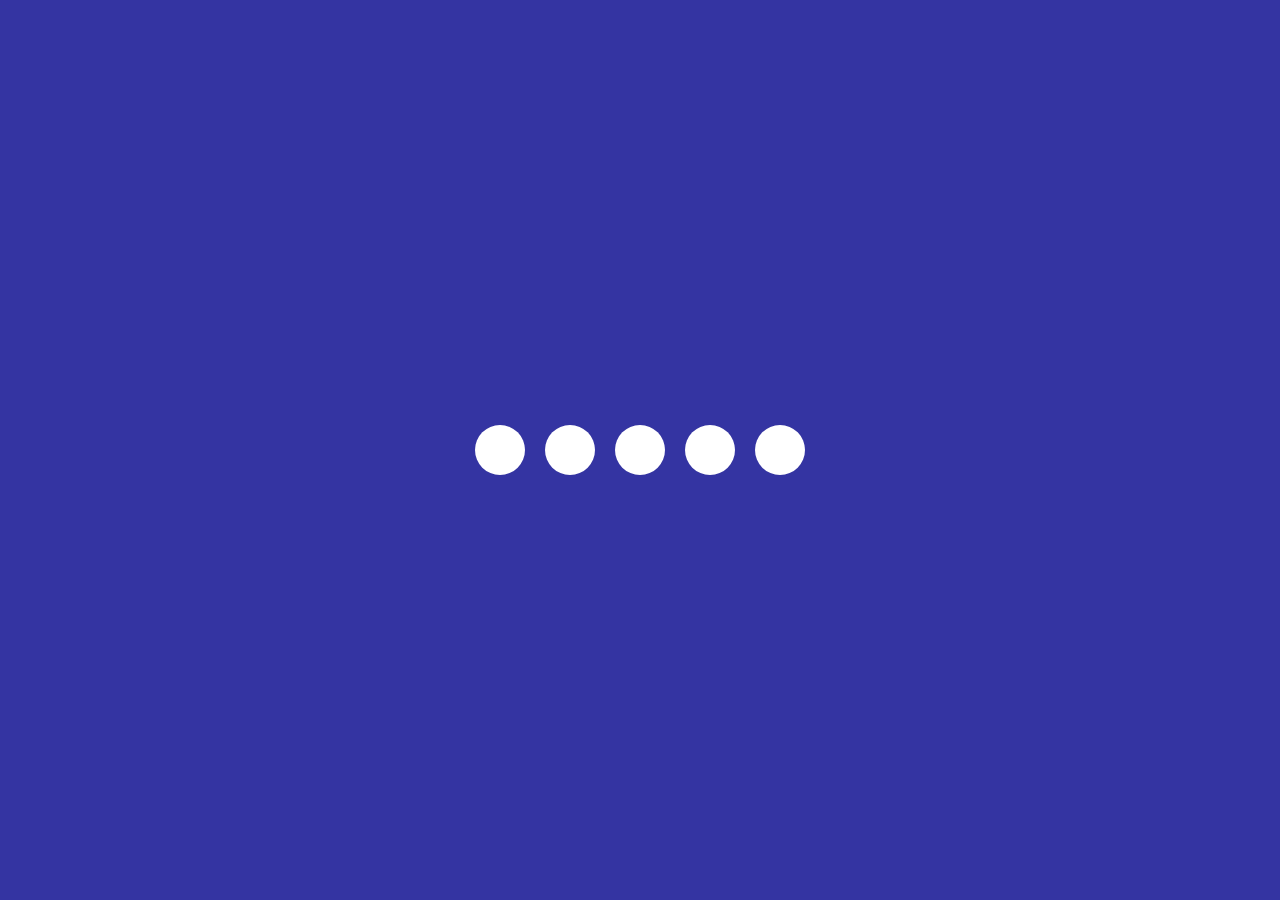
<file: 02. Creative loading page/index.html>
<!DOCTYPE html>
<html lang="en">
<head>
    <meta charset="UTF-8">
    <meta name="viewport" content="width=device-width, initial-scale=1.0">
    <title>Loading animation</title>
    <link rel="stylesheet" href="style.css">
</head>
<body>
    <section class="wrapper">
        <div class="loader">
            <div class="loading one"></div>
            <div class="loading two"></div>
            <div class="loading three"></div>
            <div class="loading four"></div>
            <div class="loading five"></div>
        </div>
    </section>
</body>
</html>
</file>
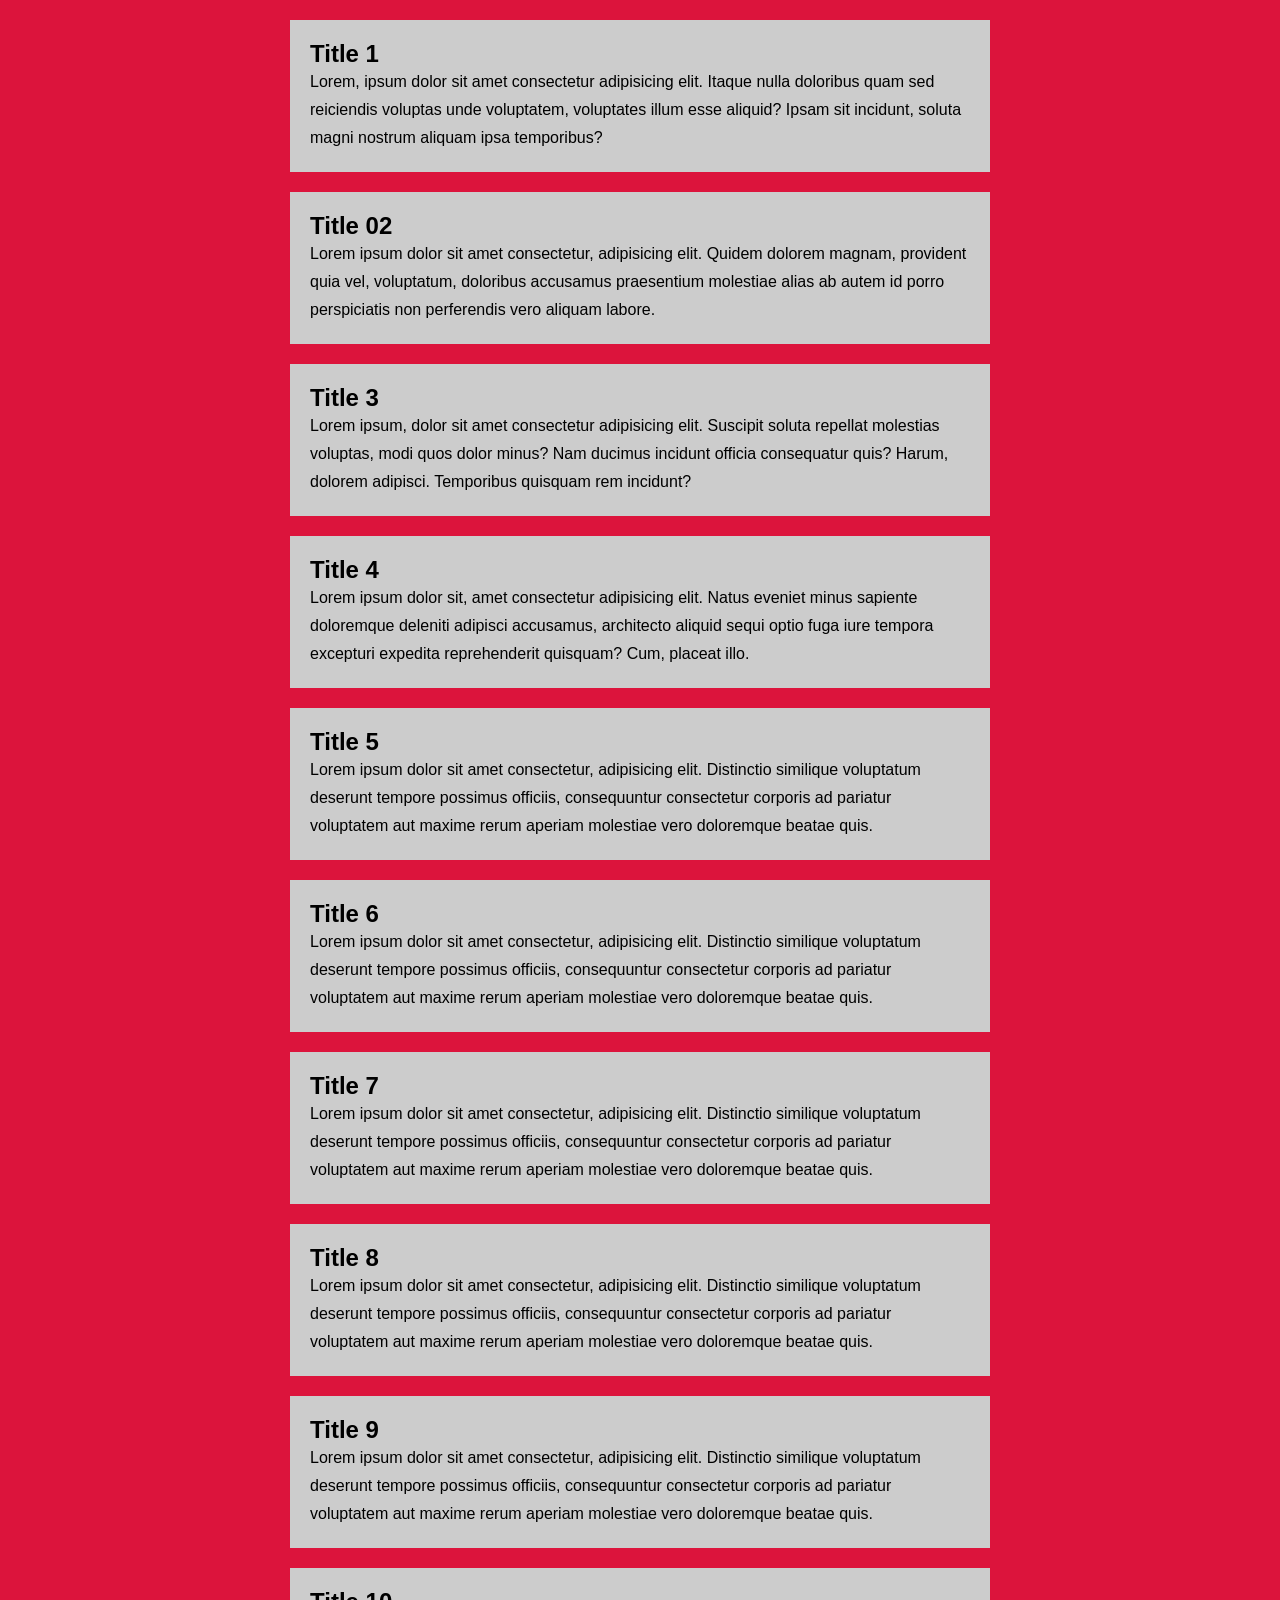
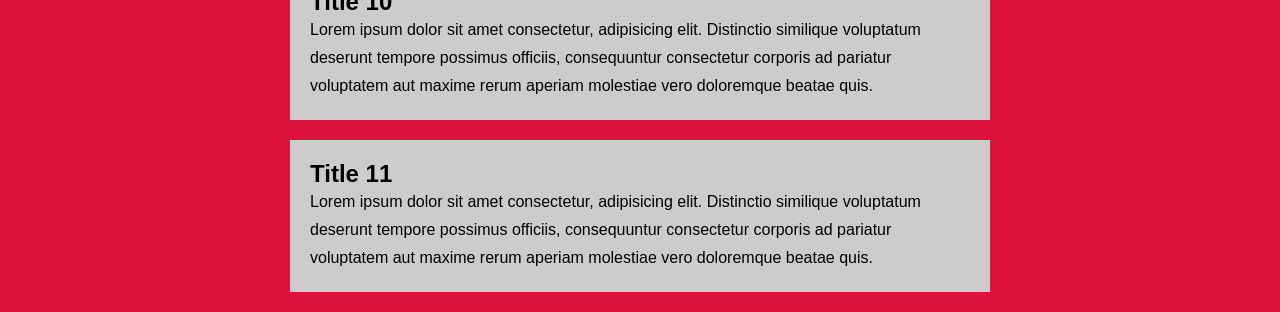
<file: 03; Custom scrollbar/Index.html>
<!DOCTYPE html>
<html lang="en">
<head>
    <meta charset="UTF-8">
    <meta name="viewport" content="width=device-width, initial-scale=1.0">
    <title>Custom scrollbar</title>
    <link rel="stylesheet" href="style.css">
</head>
<body>
    <section>
        <div class="card">
            <h2 class="card-title">Title 1</h2>
            <p>Lorem, ipsum dolor sit amet consectetur adipisicing elit. Itaque nulla doloribus quam sed reiciendis voluptas unde voluptatem, voluptates illum esse aliquid? Ipsam sit incidunt, soluta magni nostrum aliquam ipsa temporibus?</p>
        </div>
        <div class="card">
            <h2 class="card-title">Title 02</h2>
            <p>Lorem ipsum dolor sit amet consectetur, adipisicing elit. Quidem dolorem magnam, provident quia vel, voluptatum, doloribus accusamus praesentium molestiae alias ab autem id porro perspiciatis non perferendis vero aliquam labore.</p>
        </div>
        <div class="card">
            <h2 class="card-title">Title 3</h2>
            <p>Lorem ipsum, dolor sit amet consectetur adipisicing elit. Suscipit soluta repellat molestias voluptas, modi quos dolor minus? Nam ducimus incidunt officia consequatur quis? Harum, dolorem adipisci. Temporibus quisquam rem incidunt?</p>
        </div>
        <div class="card">
            <h2 class="card-title">Title 4</h2>
            <p>Lorem ipsum dolor sit, amet consectetur adipisicing elit. Natus eveniet minus sapiente doloremque deleniti adipisci accusamus, architecto aliquid sequi optio fuga iure tempora excepturi expedita reprehenderit quisquam? Cum, placeat illo.</p>
        </div>
        <div class="card">
            <h2 class="card-title">Title 5</h2>
            <p>Lorem ipsum dolor sit amet consectetur, adipisicing elit. Distinctio similique voluptatum deserunt tempore possimus officiis, consequuntur consectetur corporis ad pariatur voluptatem aut maxime rerum aperiam molestiae vero doloremque beatae quis.</p>
        </div>
        <div class="card">
            <h2 class="card-title">Title 6</h2>
            <p>Lorem ipsum dolor sit amet consectetur, adipisicing elit. Distinctio similique voluptatum deserunt tempore possimus officiis, consequuntur consectetur corporis ad pariatur voluptatem aut maxime rerum aperiam molestiae vero doloremque beatae quis.</p>
        </div>
        <div class="card">
            <h2 class="card-title">Title 7</h2>
            <p>Lorem ipsum dolor sit amet consectetur, adipisicing elit. Distinctio similique voluptatum deserunt tempore possimus officiis, consequuntur consectetur corporis ad pariatur voluptatem aut maxime rerum aperiam molestiae vero doloremque beatae quis.</p>
        </div>
        <div class="card">
            <h2 class="card-title">Title 8</h2>
            <p>Lorem ipsum dolor sit amet consectetur, adipisicing elit. Distinctio similique voluptatum deserunt tempore possimus officiis, consequuntur consectetur corporis ad pariatur voluptatem aut maxime rerum aperiam molestiae vero doloremque beatae quis.</p>
        </div>
        <div class="card">
            <h2 class="card-title">Title 9</h2>
            <p>Lorem ipsum dolor sit amet consectetur, adipisicing elit. Distinctio similique voluptatum deserunt tempore possimus officiis, consequuntur consectetur corporis ad pariatur voluptatem aut maxime rerum aperiam molestiae vero doloremque beatae quis.</p>
        </div>
        <div class="card">
            <h2 class="card-title">Title 10</h2>
            <p>Lorem ipsum dolor sit amet consectetur, adipisicing elit. Distinctio similique voluptatum deserunt tempore possimus officiis, consequuntur consectetur corporis ad pariatur voluptatem aut maxime rerum aperiam molestiae vero doloremque beatae quis.</p>
        </div>
        <div class="card">
            <h2 class="card-title">Title 11</h2>
            <p>Lorem ipsum dolor sit amet consectetur, adipisicing elit. Distinctio similique voluptatum deserunt tempore possimus officiis, consequuntur consectetur corporis ad pariatur voluptatem aut maxime rerum aperiam molestiae vero doloremque beatae quis.</p>
        </div>
    </section>
</body>
</html>
</file>
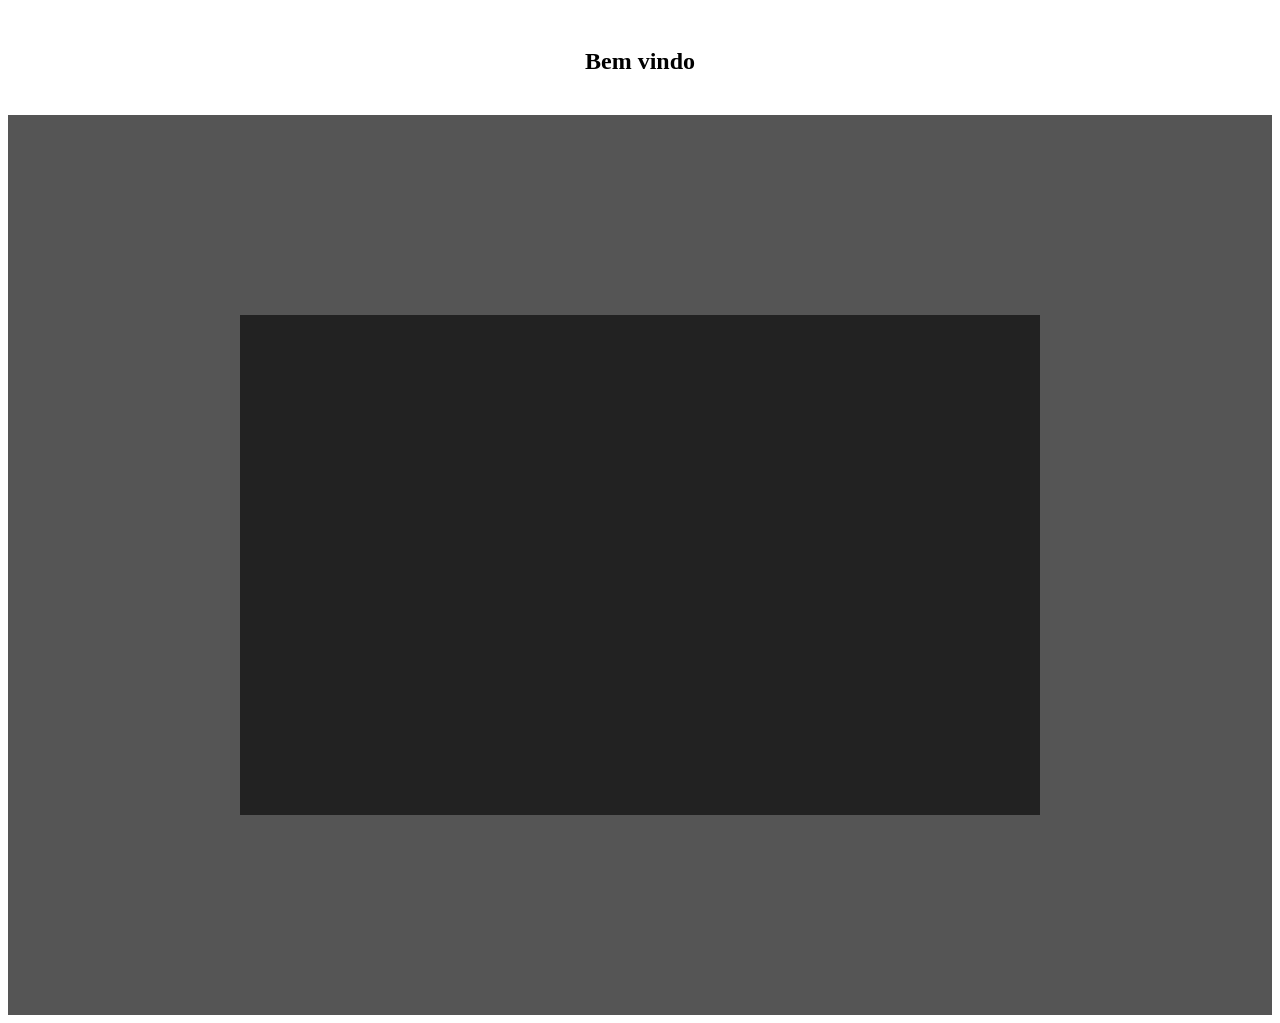
<file: 04. Creative image hover effect/index.html>
<!DOCTYPE html>
<html lang="en">
<head>
    <meta charset="UTF-8">
    <meta name="viewport" content="width=device-width, initial-scale=1.0">
    <title>Creative image hover</title>
    <link rel="stylesheet" href="Style.css">
</head>
<body>
    
    <section class="nav-bar">
        <h1>Bem vindo</h1>
    </section>
    <div class="bg"><
    <section class="container">
        <div class="clip clip1"></div>
        <div class="clip clip2"></div>
        <div class="clip clip3"></div>
    </section>
    /div>
</body>
</html>
</file>
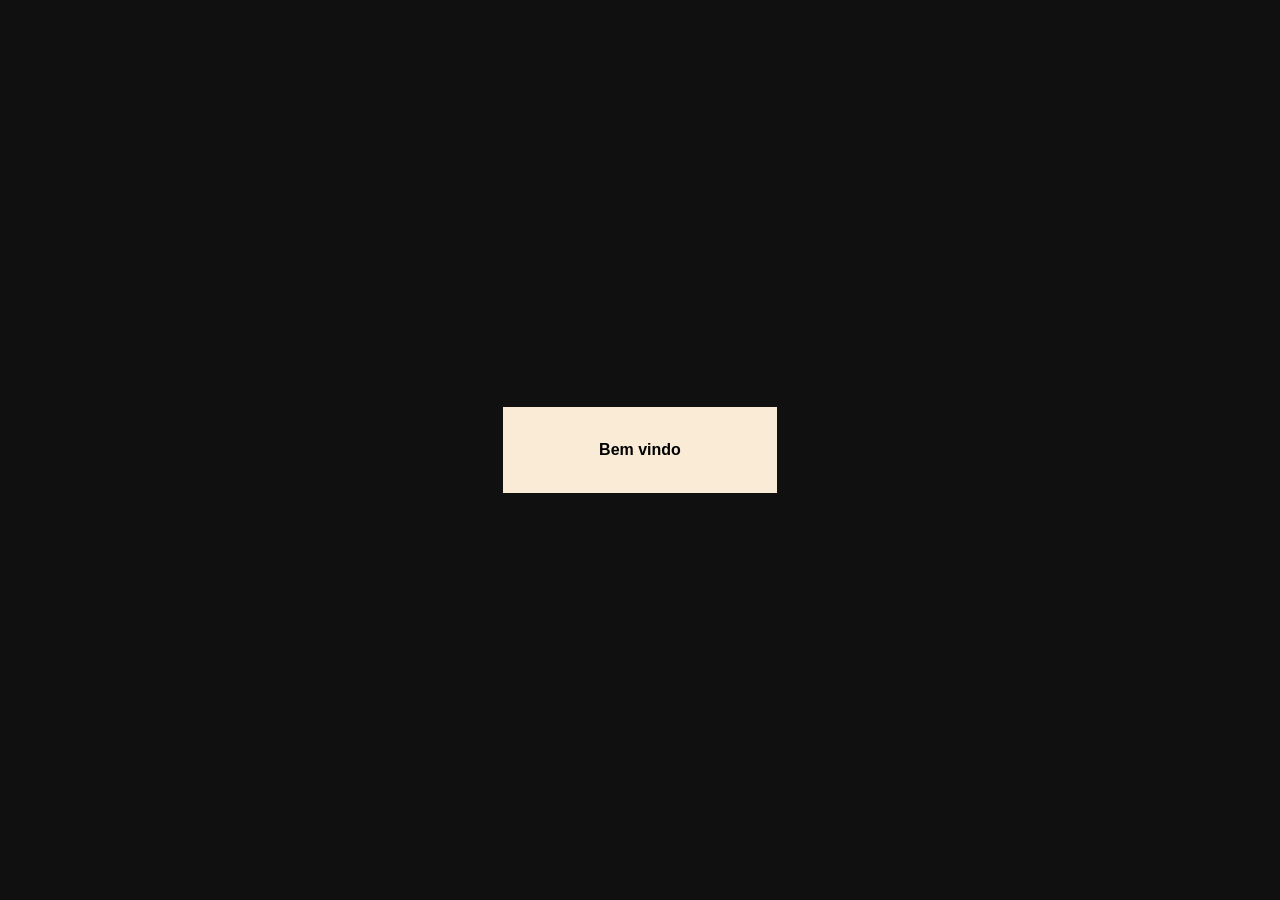
<file: 05. Top 5 creative buttons/button 01/index.html>
<!DOCTYPE html>
<html lang="en">
<head>
    <meta charset="UTF-8">
    <meta name="viewport" content="width=device-width, initial-scale=1.0">
    <title>Button 01</title>
    <link rel="stylesheet" href="style.css">
</head>
<body>
    <section class="container">
        <a href="">Passe o mouse</a>
    </section>
</body>
</html>
</file>
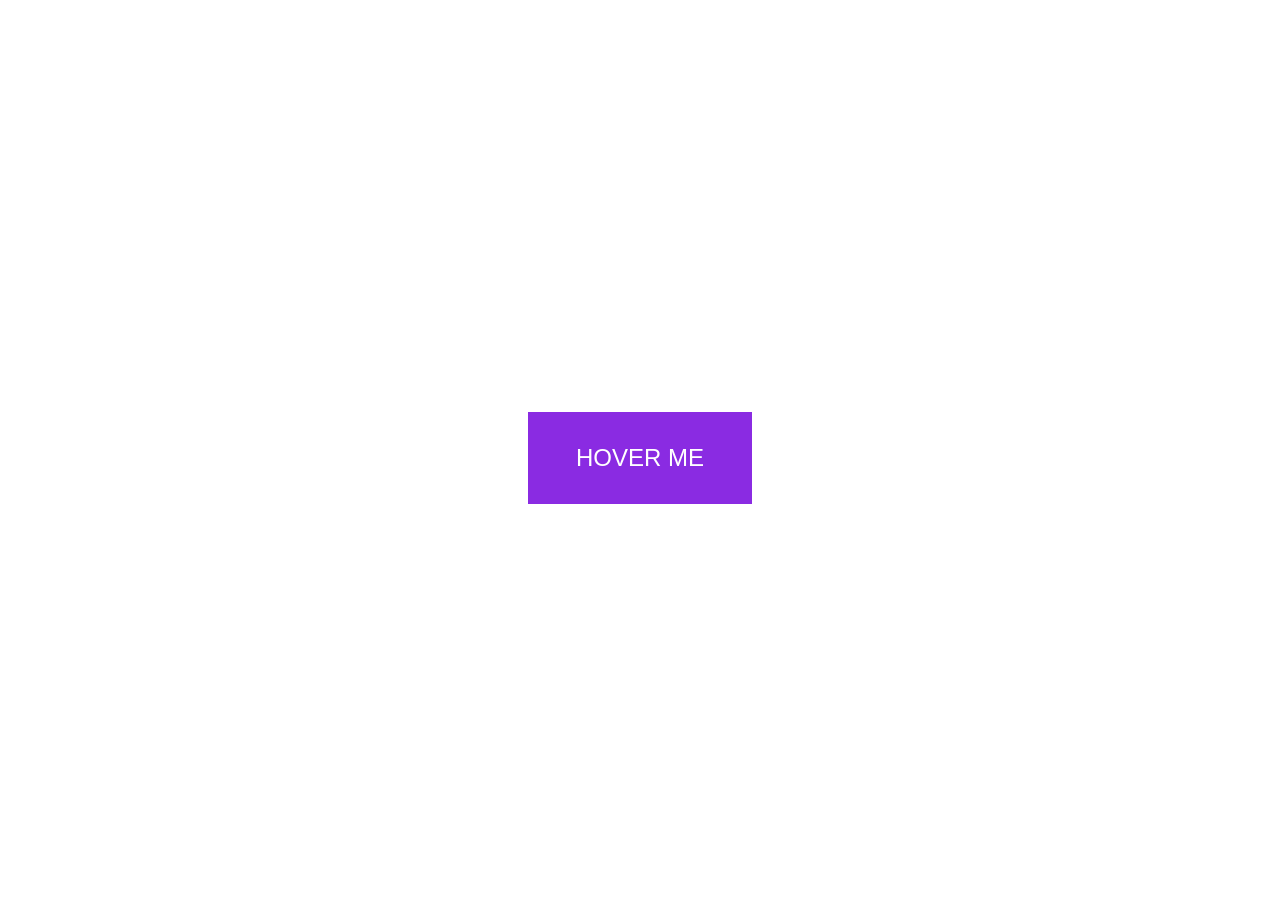
<file: 05. Top 5 creative buttons/button 02/index.html>
<!DOCTYPE html>
<html lang="en">
<head>
    <meta charset="UTF-8">
    <meta name="viewport" content="width=device-width, initial-scale=1.0">
    <title>button 02</title>
    <link rel="stylesheet" href="style.css">
</head>
<body>
   
    <a href="">Hover me</a>

</body>
</html>
</file>
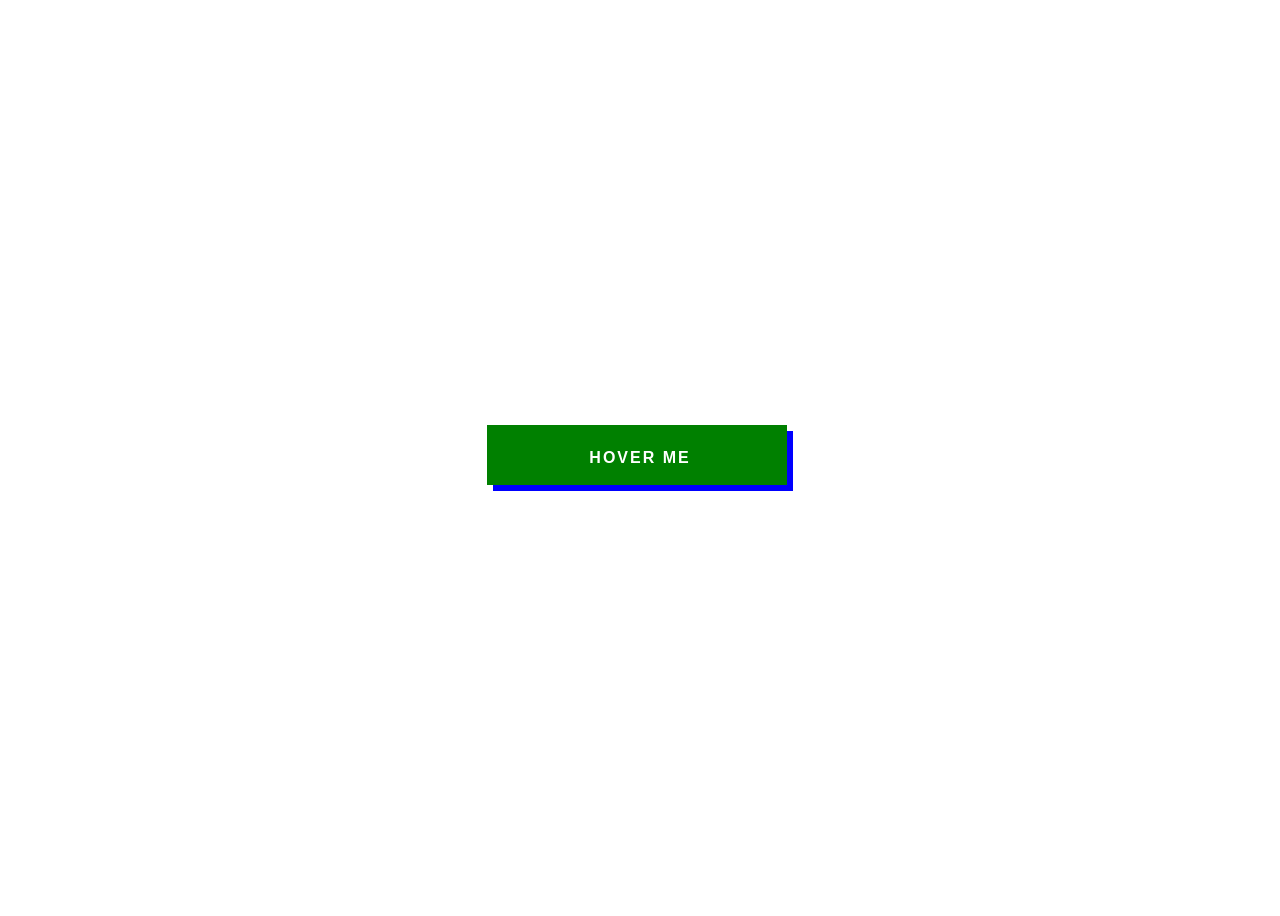
<file: 05. Top 5 creative buttons/button 03/Index.html>
<!DOCTYPE html>
<html lang="en">
<head>
    <meta charset="UTF-8">
    <meta name="viewport" content="width=device-width, initial-scale=1.0">
    <title>button 03</title>
    <link rel="stylesheet" href="style.css">
</head>
<body>
    <a href="">Hover Me</a>
</body>
</html>
</file>
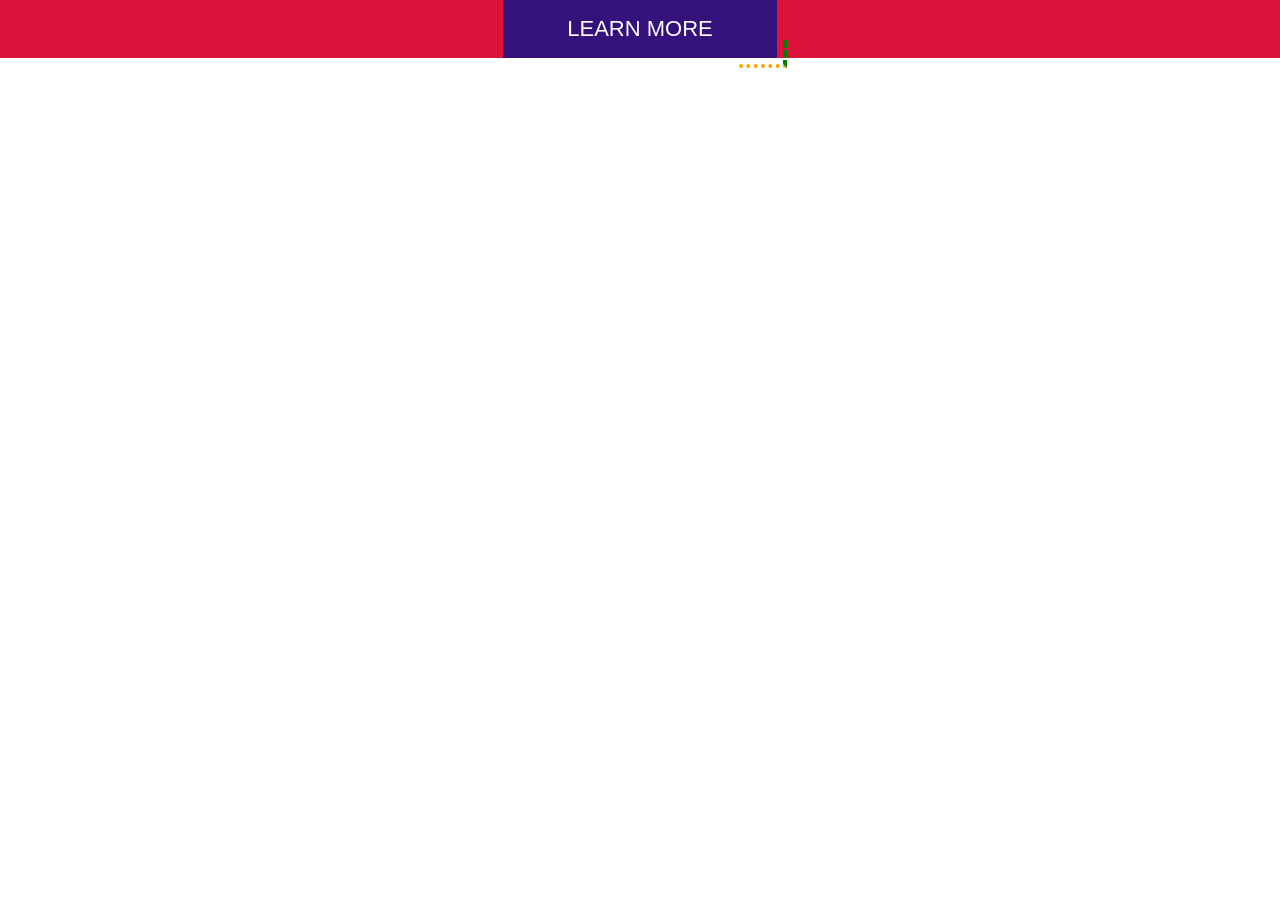
<file: 05. Top 5 creative buttons/button 04/Index.html>
<!DOCTYPE html>
<html lang="en">
<head>
    <meta charset="UTF-8">
    <meta name="viewport" content="width=device-width, initial-scale=1.0">
    <title>button 4</title>
    <link rel="stylesheet" href="style.css">
</head>
<body>
    <section class="container">
        <button class="btn">Learn more</button>
    </section>
</body>
</html>
</file>
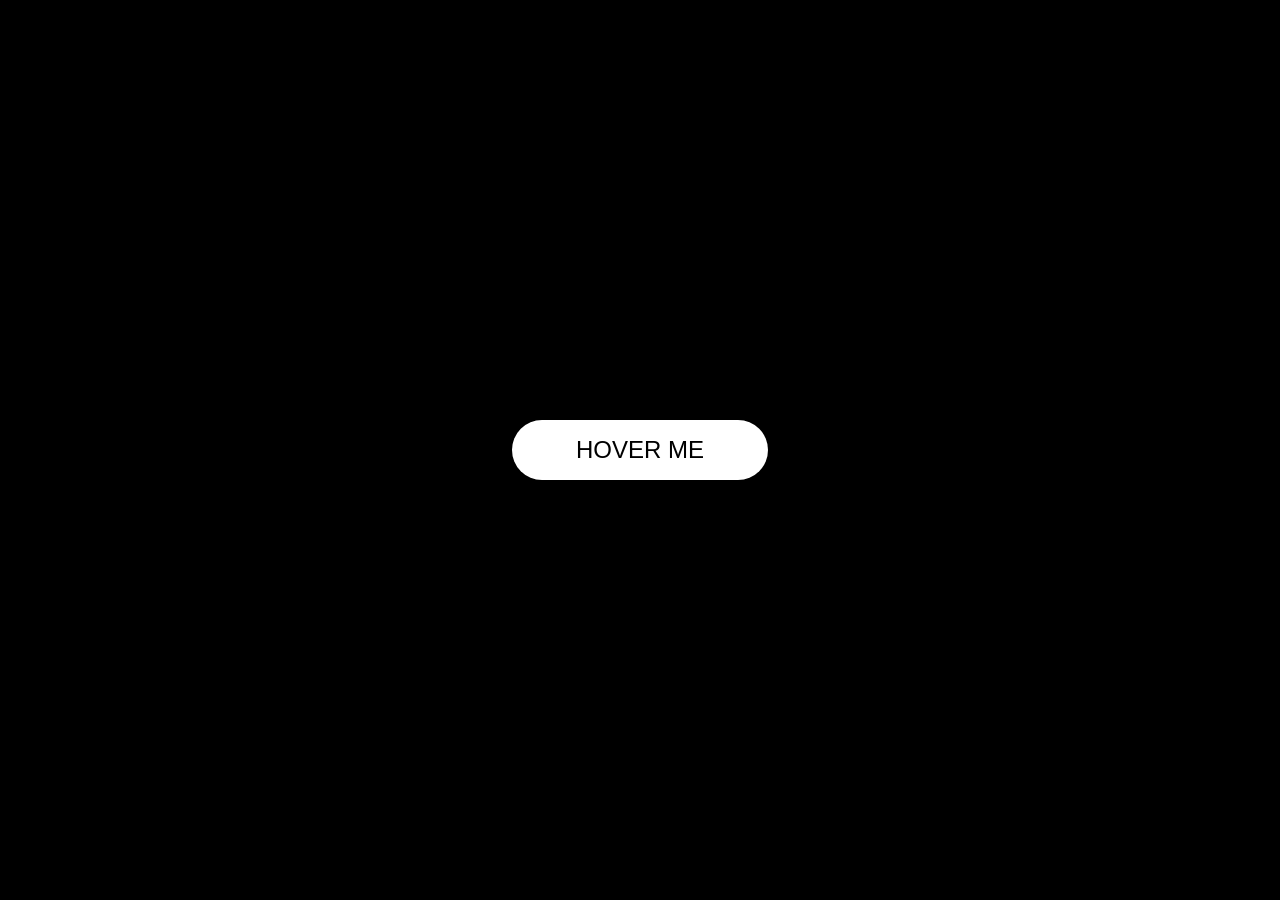
<file: 05. Top 5 creative buttons/button 05/index.html>
<!DOCTYPE html>
<html lang="en">
<head>
    <meta charset="UTF-8">
    <meta name="viewport" content="width=device-width, initial-scale=1.0">
    <title>button 05</title>
    <link rel="stylesheet" href="Style.css">
</head>
<body>
    <section class="container">

        <a href="">Hover me</a>

    </section>
</body>
</html>
</file>
<file: 02. Creative loading page/style.css>
*{
    padding: 0;
    margin: 0;
    box-sizing: border-box;
}

body{
    background-color: #00008bcb;
}

.wrapper{
    display: flex;
    justify-content: center;
    align-items: center;
    min-height: 100vh;
}

.wrapper .loader {
    display: flex;
    justify-content: space-evenly;
    padding: 0 20px;
}

.loader .loading {
    background: #fff;
    width: 50px;
    height: 50px;
    border-radius: 50px;
    margin: 0 10px;
    animation: load 0.8s ease infinite;
}

.loader .loading.one {
    animation-delay: 0.3s;
}

.loader .loading.two {
    animation-delay: 0.4s;
}

.loader .loading.three {
    animation-delay: 0.5s;
}

.loader .loading.four {
    animation-delay: 0.6s;
}

.loader .loading.five {
    animation-delay: 0.7s;
}

@keyframes load {
    0% {
        width: 50px;
        height: 50px;
    }
    50% {
        width: 30px;
        height: 30px;

    }

}
</file>
<file: 03; Custom scrollbar/style.css>
*{
    padding: 0;
    margin: 0;
    box-sizing: border-box;
    font-family: sans-serif;
}   

body{
    background: crimson;
    display: flex;
    justify-content: center;
}

.card {
    width: 700px;
    background: #ccc;
    padding: 20px;
    margin: 20px;
    font-family: sans-serif;
    line-height: 28px;
  
}

::-webkit-scrollbar {
    background-color: transparent;
    width: 10px;
    
}

::-webkit-scrollbar-thumb {
    background: linear-gradient(#21d4fd , #b72aff) ;
    border-radius: 100px;

}
</file>
<file: 04. Creative image hover effect/Style.css>
.nav-bar {
    display: flex;
    justify-content: center;
    padding: 20px;
    background: #fff;


}

.bg{
    margin: 0;
    padding: 0;
    background: #555;
    height: 100vh;
    display: flex;
    justify-content: center;
    align-items: center;
}

.container {
    position: absolute;
    width: 800px;
    height: 500px;
    background: #222;
}

.clip {
    position: absolute;
    top:0;
    left:0;
    width: 100%;
    height: 100%;
    transition: all 0.5s;
}


.clip1 {
    background: url(https://www.kbb.com/wp-content/uploads/2025/02/2025-chevrolet-corvette-zr1-coupe-front-right.jpg?quality=75&strip=all);
    background-size: cover;
    background-position: center;
    clip-path: polygon(0 0, 46% 0, 39% 100%, 0 100%);
}   

.clip2 {
    background: url(https://images.pexels.com/photos/3729464/pexels-photo-3729464.jpeg);
    background-size: cover;
    background-position: center;
    clip-path: polygon(19% 0, 87% 0, 64% 100%, 33% 100%);
}   

.clip3 {
    background: url(https://idsb.tmgrup.com.tr/ly/uploads/images/2021/05/30/118050.jpg);
    background-size: cover;
    background-position: center;
    clip-path: polygon(82% 0, 100% 0, 100% 100%, 63% 100%);
}   

.container:hover .clip {
    clip-path: polygon(100% 0, 100% 0, 100% 100%, 100% 100%);

}

.container .clip:hover {
    clip-path:polygon(0 0, 100% 0, 100% 100%, 0% 100%);
}
</file>
<file: 05. Top 5 creative buttons/button 01/style.css>
*{
    padding: 0;
    margin: 0%;
    box-sizing: border-box;
}

.container {
    display: flex;
    justify-content: center;
    align-items: center;
    height: 100vh;
    background: rgb(16, 16, 16);
    font-family: sans-serif;
}

a {
    text-decoration: none;
    color: antiquewhite;
    border: 2px solid antiquewhite;
    padding: 2rem 5rem; /*1 rem = 16px*/
    position: relative;
    overflow: hidden;
    transition: all 1s;
}

a:before {
    content: "Bem vindo";
    font-weight: bold;
    color: #000;
    position: absolute;
    left: 0;
    top:0;
    width: 100%;
    height: 100%;
    background: antiquewhite;
    transform: translateY(100); /*-100 a tela vem por cima; 100 a tela vem por baixo*/
    transition: all 1s;
    /*center*/
    display: flex;
    justify-content: center;
    align-items: center;
}

a:hover:before {
    transform: translateY(00);
}
</file>
<file: 05. Top 5 creative buttons/button 02/style.css>
body {
    height: 100vh;
    display: flex;
    justify-content: center;
    align-items: center;
    font-family: sans-serif;
}

a{
    padding: 2rem 3rem;
    text-transform: uppercase;
    background-color: blueviolet;
    color:#fff;
    font-size: 1.5rem;
    position: relative;
    text-decoration: none;
}

a::before{
    content: "button";
    position: absolute;
    top:0;
    left: 0;
    width: 100%;
    height: 100%;
    background: crimson;
    /*center our content*/
    display: flex;
    justify-content: center;
    align-items: center;
    /*Let's provide our rotation/animation*/
    transform: rotateX(270deg);
    transform-origin: top;
    transition: all 0.8s;
}

a::after{
    content: "button";
    position: absolute;
    top:0;
    left: 0;
    width: 100%;
    height: 100%;
    background: rgb(14, 231, 14);
    display: flex;
    justify-content: center;
    align-items: center;
    transform: rotateX(270deg);
    transform-origin: top;
    transition: all 0.8s;
    transition-delay: 0.5s;

}

a:hover:before, a:hover:after {
    transform: rotateX(0);

}
</file>
<file: 05. Top 5 creative buttons/button 03/style.css>
body {
    height: 100vh;
    display: flex;
    justify-content: center;
    align-items: center;
    font-family: sans-serif;
}

a {
    width: 300px;
    height: 60px;;
    text-decoration: none;
    background: transparent;
    text-transform: uppercase;
    text-align: center;
    line-height: 60px;;
    font-weight: bold;
    letter-spacing: 2px;
    position: relative;
    transition: all 0.2s;
    color: #fff;
}

a::before{
    content: "";
    position: absolute;
    top:-3px;
    left:-3px;
    width: 100%;
    height: 100%;
    background: green;
    z-index: -1;
    mix-blend-mode: saturation;
    transition: all 0.2s;
    transform-origin: top;
}

a::after{
    content: "";
    position: absolute;
    top:3px;
    left: 3px;
    width: 100%;
    height: 100%;
    background: blue;
    z-index: -1;
    mix-blend-mode: saturation;
    transform-origin: bottom;
}

a:hover:before{
    top: -6px;
    left: 0;
    transform: perspective(1000px) rotateX(75deg);
}

a:hover::after {
    top: 6px;
    left: 0;
    transform: perspective(1000px) rotateX(-75deg);

}

a:hover {
    color: red;

}
</file>
<file: 05. Top 5 creative buttons/button 04/style.css>
*{
    padding: 0;
    margin: 0;
    box-sizing: border-box;
}

.container{
    height: 100hv;
    display: flex;
    justify-content: center;
    align-items: center;
    font-family: sans-serif;
    background: crimson;
}

.btn{
    border: none;
    padding: 1rem 4rem;
    background: rgba(17, 17, 137, 0.824);
    color: #fff;
    font-size: 22px;
    text-transform: uppercase;
    position: relative;
    cursor: pointer;
}

.btn::before {
    content: "";
    position: absolute;
    width: 24px;
    height: 44px;
    top: -10px;
    left: -10px;
    /*background*/
    border-top:4px solid yellow ;
    transition: all 0.25s;
}

.btn:hover::before, .btn:hover::after {
    height: 100%;
    width: 100%;
}

.btn:after {
    content: "";
    position: absolute;
    width: 44px;
    height: 24px;
    bottom: -10px;
    right: -10px;
    border-bottom: 4px dotted orange;
    border-right: 4px dashed green;
    transition: all 0.25s;

}
</file>
<file: 05. Top 5 creative buttons/button 05/Style.css>
*{
    padding: 0;
    margin: 0;
    box-sizing: border-box;
}

.container{
    height: 100vh;
    display: flex;
    justify-content: center;
    align-items: center;
    font-family: sans-serif;
    background: #000;
}

a {
    position: absolute;
    text-decoration: none;
    text-transform: uppercase;
    padding: 1rem 4rem;
    background: #fff;
    color: #000;
    border-radius: 100px;
    font-size: 1.5rem;
    transition: all 0.2s;
}

a:before {
    content: "";
    position: absolute;
    top: 0;
    left: 0;
    width: 100%;
    height: 100%;
    background: #fff;
    border-radius: 100px;
    transition: all 2s;
    z-index: -1;
}

a:hover:before {
    transform: scaleX(2) scaleY(2);
    opacity: 0;
}

a:hover{
    transform: translatex(-3px);
    box-shadow: 0 10px 20px rgb(0, 0, 0.2);

}

a:active {
    transform: translatex(-3px);
    box-shadow: 0 5px 10px rgba(0, 0, 0, 0.2);

}
</file>
